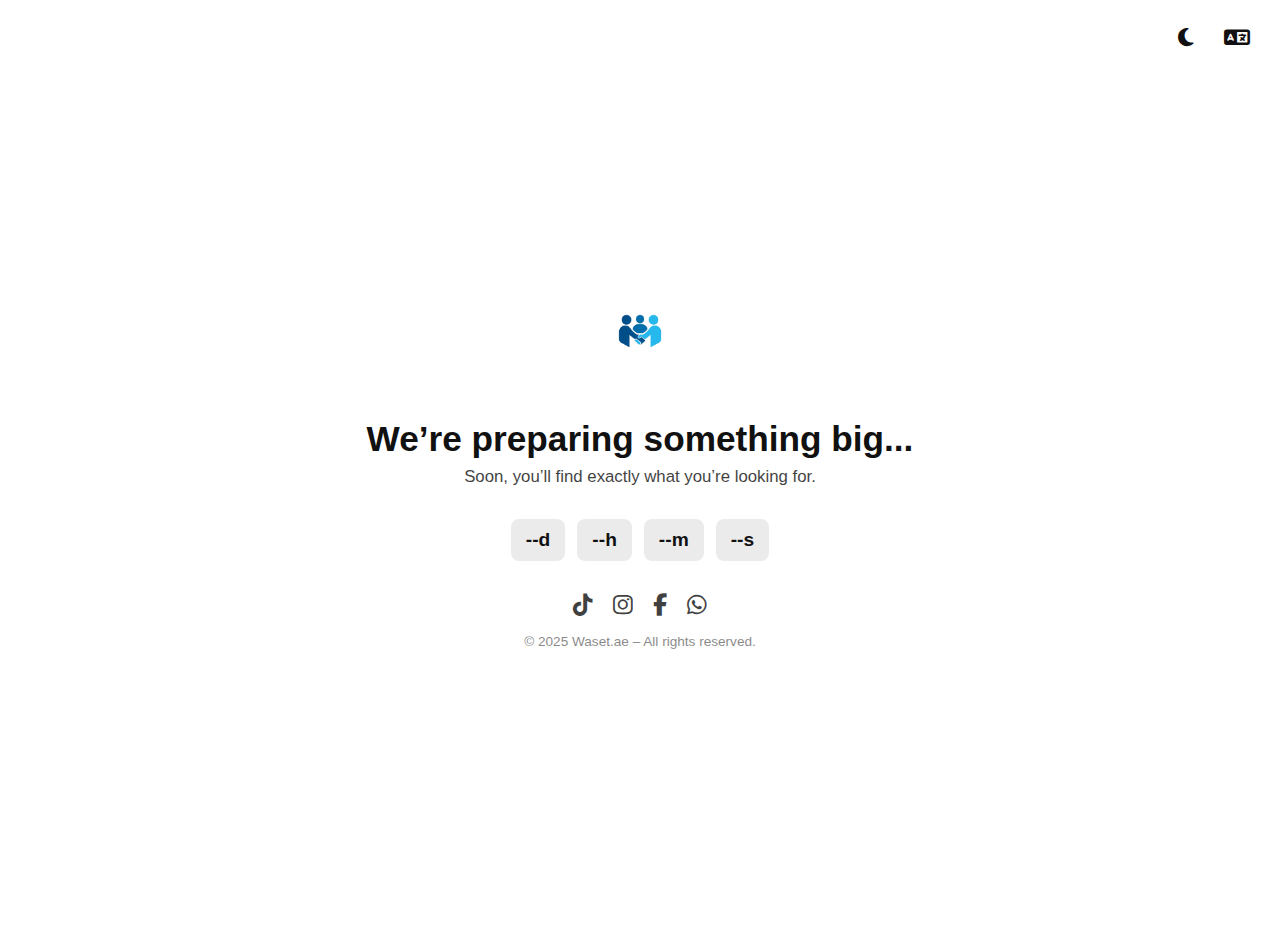
<file: index.html>
<!DOCTYPE html>
<html lang="en">
<head>
  <meta charset="UTF-8" />
  <meta name="viewport" content="width=device-width, initial-scale=1.0"/>
  <title>Waset.ae – Coming Soon</title>
  <link
    rel="stylesheet"
    href="https://cdnjs.cloudflare.com/ajax/libs/font-awesome/6.4.0/css/all.min.css"
    crossorigin="anonymous"
    referrerpolicy="no-referrer"
  />
  <style>
    :root {
      --bg-color: #ffffff;
      --text-color: #111111;
      --card-color: rgba(0, 0, 0, 0.08);
    }
    .light-mode {
      --bg-color: #111111;
      --text-color: #ffffff;
      --card-color: rgba(255, 255, 255, 0.08);
    }
    body {
      margin: 0;
      font-family: 'Segoe UI', sans-serif;
      background-color: var(--bg-color);
      color: var(--text-color);
      display: flex;
      flex-direction: column;
      align-items: center;
      justify-content: center;
      min-height: 100vh;
      text-align: center;
      transition: all 0.4s ease;
      padding: 20px;
    }
    .flash {
      animation: flashEffect 0.3s ease;
    }
    @keyframes flashEffect {
      0% { filter: brightness(1.5); }
      100% { filter: brightness(1); }
    }
    .top-buttons {
      position: absolute;
      top: 20px;
      right: 20px;
      display: flex;
      gap: 10px;
    }
    .toggle-btn, .lang-btn {
      font-size: 1.3rem;
      background: none;
      border: none;
      color: var(--text-color);
      cursor: pointer;
      padding: 6px 10px;
      border-radius: 8px;
      transition: transform 0.3s ease;
    }
    .toggle-btn:hover, .lang-btn:hover {
      transform: scale(1.1);
    }
    .logo {
      width: 80px;
      margin-bottom: 1.5rem;
    }
    h1 {
      font-size: 2.2rem;
      margin-bottom: 0.5rem;
    }
    .tagline {
      font-size: 1.05rem;
      margin-bottom: 2rem;
      opacity: 0.8;
    }
    .countdown {
      display: flex;
      gap: 12px;
      font-size: 1.2rem;
      font-weight: bold;
      margin-bottom: 2rem;
      flex-wrap: wrap;
      justify-content: center;
    }
    .countdown div {
      background: var(--card-color);
      padding: 10px 15px;
      border-radius: 8px;
    }
    .social-icons {
      display: flex;
      gap: 20px;
      margin-bottom: 15px;
    }
    .social-icons a {
      color: var(--text-color);
      text-decoration: none;
      font-size: 1.4rem;
      opacity: 0.8;
      transition: opacity 0.3s ease, transform 0.3s ease;
    }
    .social-icons a:hover {
      opacity: 1;
      transform: scale(1.2);
    }
    .footer {
      font-size: 0.85rem;
      color: var(--text-color);
      opacity: 0.5;
    }
  </style>
</head>
<body>
  <div class="top-buttons">
    <button class="toggle-btn" onclick="toggleMode()" id="modeBtn" title="Toggle light/dark mode">
      <i class="fa fa-moon" id="modeIcon"></i>
    </button>
    <button class="lang-btn" onclick="toggleLanguage()" id="langBtn" title="Toggle Language">
      <i class="fa fa-language"></i>
    </button>
  </div>
  <img class="logo" src="logo.png" alt="Waset Logo">
  <h1 id="headline">We’re preparing something big...</h1>
  <div class="tagline" id="tagline">Soon, you’ll find exactly what you’re looking for.</div>
  <div class="countdown" id="countdown">
    <div><span id="days">--</span>d</div>
    <div><span id="hours">--</span>h</div>
    <div><span id="minutes">--</span>m</div>
    <div><span id="seconds">--</span>s</div>
  </div>
  <div class="social-icons">
    <a href="https://tiktok.com" target="_blank"><i class="fab fa-tiktok"></i></a>
    <a href="https://instagram.com" target="_blank"><i class="fab fa-instagram"></i></a>
    <a href="https://facebook.com" target="_blank"><i class="fab fa-facebook-f"></i></a>
    <a href="https://wa.me/971563081058" target="_blank"><i class="fab fa-whatsapp"></i></a>
  </div>
  <div class="footer">
    © 2025 Waset.ae – All rights reserved.
  </div>
  <script>
    const countdown = () => {
      const launchDate = new Date("2025-06-15T00:00:00").getTime();
      const now = new Date().getTime();
      const gap = launchDate - now;
      const second = 1000, minute = second * 60, hour = minute * 60, day = hour * 24;
      const d = Math.floor(gap / day);
      const h = Math.floor((gap % day) / hour);
      const m = Math.floor((gap % hour) / minute);
      const s = Math.floor((gap % minute) / second);
      document.getElementById('days').innerText = d;
      document.getElementById('hours').innerText = h;
      document.getElementById('minutes').innerText = m;
      document.getElementById('seconds').innerText = s;
    };
    setInterval(countdown, 1000);
    function toggleMode() {
      const body = document.body;
      const icon = document.getElementById('modeIcon');
      const isDark = body.classList.toggle('light-mode');
      body.classList.add('flash');
      setTimeout(() => body.classList.remove('flash'), 300);
      icon.classList.toggle('fa-moon');
      icon.classList.toggle('fa-sun');
    }
    function toggleLanguage() {
      const headline = document.getElementById('headline');
      const tagline = document.getElementById('tagline');
      const isEnglish = headline.innerText.includes('We’re');
      headline.innerText = isEnglish ? 'نحن نحضّر شيئًا كبيرًا...' : 'We’re preparing something big...';
      tagline.innerText = isEnglish ? 'قريبًا ستجد كل ما تبحث عنه تمامًا.' : 'Soon, you’ll find exactly what you’re looking for.';
    }
  </script>
</body>
</html>
</file>
